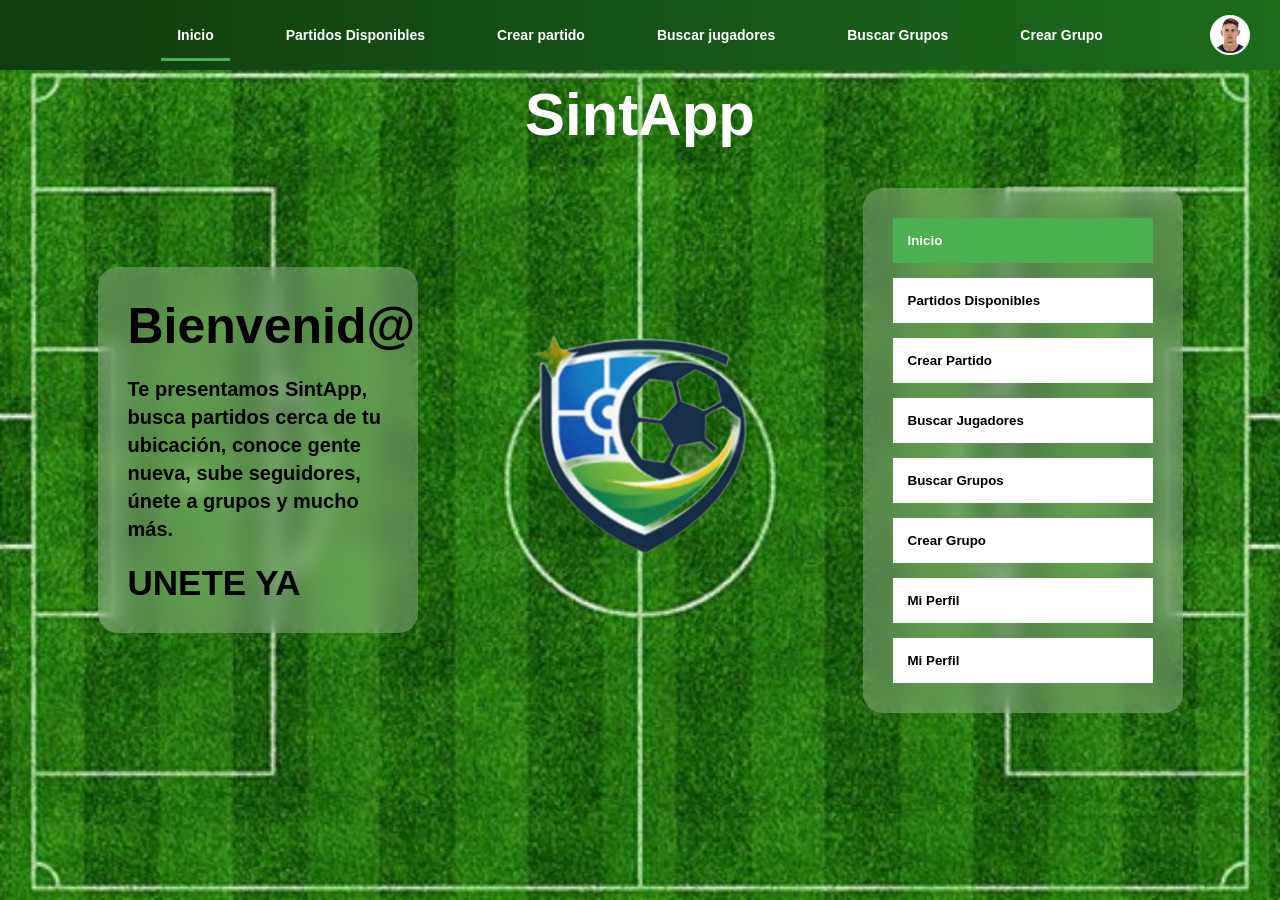
<file: frontend/index.html>
<!DOCTYPE html>
<html lang="es">

<head>
  <meta charset="UTF-8">
  <meta name="viewport" content="width=device-width, initial-scale=1.0">

  <title>SintApp Inicio</title>

  <link rel="stylesheet" href="./css/styles.css">
</head>

<body>

<nav class="navbar">
  <a href="index.html" class="active">Inicio</a>
  <a href="partidos.html">Partidos Disponibles</a>
  <a href="crearPartido.html">Crear partido</a>
  <a href="jugadores.html">Buscar jugadores</a>
  <a href="grupos.html">Buscar Grupos</a>
  <a href="crearGrupo.html">Crear Grupo</a>

  <div class="profile-circle" onclick="window.location.href='perfil.html'">
    <img src="./assets/james.png">
  </div>
</nav>

  <!-- TITULO -->

  <h1 class="title">
    SintApp
  </h1>

  <!-- CONTENIDO -->

  <div class="home-container">

    <!-- INFO -->

    <div class="info-box">

      <h1>Bienvenid@</h1>

      <p>

        Te presentamos SintApp, busca partidos cerca de tu ubicación,
        conoce gente nueva, sube seguidores, únete a grupos y mucho más.

      </p>

      <h2>UNETE YA</h2>

    </div>

    <!-- LOGO -->

    <div class="center-logo">

      <img src="./assets/logo.png" alt="logo">

    </div>

    <!-- MENU -->

    <div class="menu-box">

      <button>Inicio</button>

      <button onclick="window.location.href='partidos.html'"> Partidos Disponibles </button>

      <button>Crear Partido</button>

      <button>Buscar Jugadores</button>

      <button>Buscar Grupos</button>

      <button>Crear Grupo</button>

      <button>Mi Perfil</button>
      <button onclick="window.location.href='perfil.html'">
  Mi Perfil
</button>

    </div>

  </div>

  <script src="./js/app.js"></script>

</body>
</html>
</file>
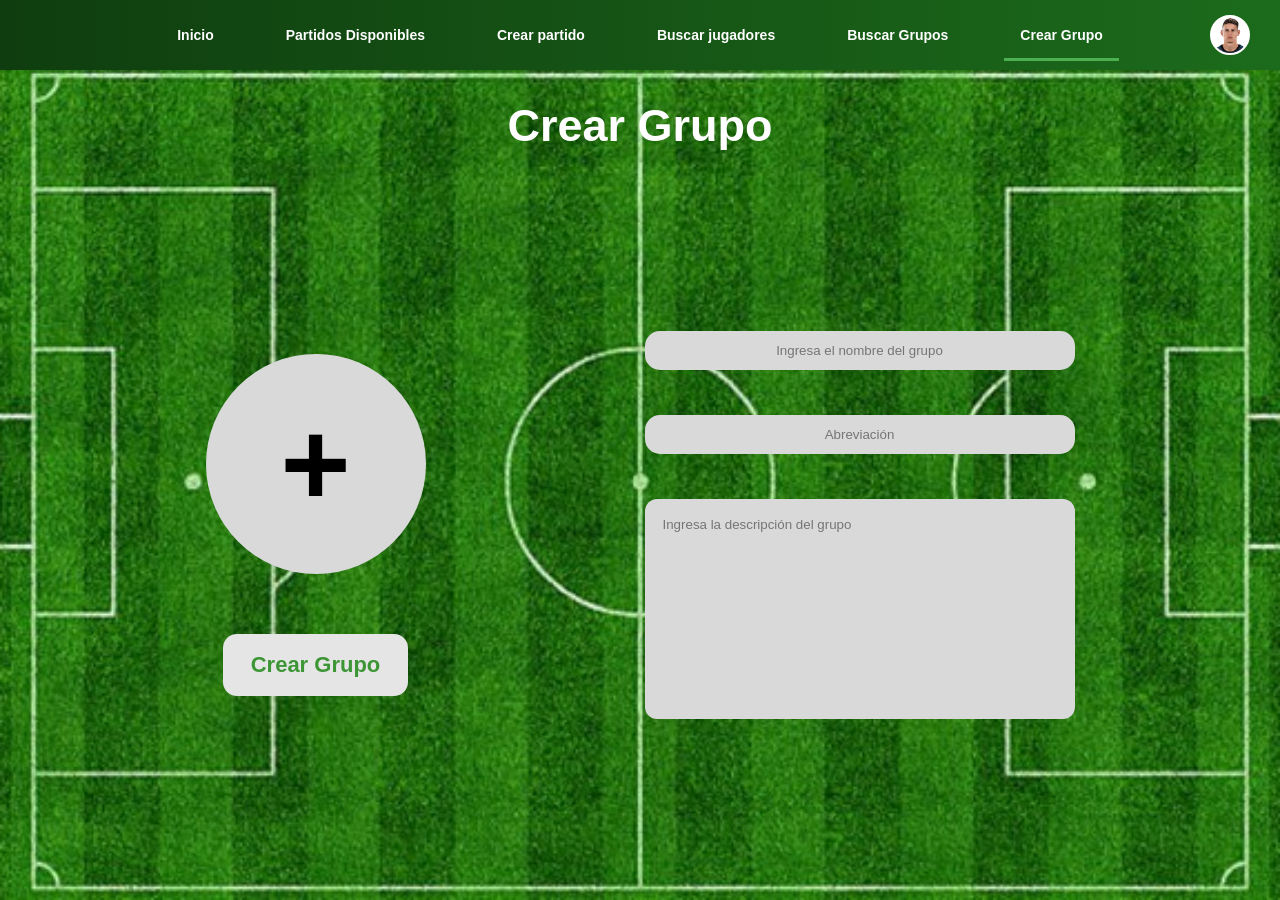
<file: frontend/crearGrupo.html>
<!DOCTYPE html>
<html lang="es">
<head>
  <meta charset="UTF-8">
  <title>Crear Grupo</title>
  <link rel="stylesheet" href="./css/styles.css">
</head>
<body>

<nav class="navbar">
  <a href="index.html">Inicio</a>
  <a href="partidos.html">Partidos Disponibles</a>
  <a href="crearPartido.html">Crear partido</a>
  <a href="jugadores.html">Buscar jugadores</a>
  <a href="grupos.html">Buscar Grupos</a>
  <a href="crearGrupo.html" class="active">Crear Grupo</a>

  <div class="profile-circle" onclick="window.location.href='perfil.html'">
    <img src="./assets/james.png">
  </div>
</nav>

<h1 class="crear-grupo-title">Crear Grupo</h1>

<section class="crear-grupo-container">

  <div class="crear-grupo-left">
    <label for="imagenGrupo" class="upload-circle">
      +
    </label>

    <input type="file" id="imagenGrupo" accept="image/*" hidden>

    <button class="crear-grupo-btn" onclick="crearGrupo()">
      Crear Grupo
    </button>
  </div>

  <div class="crear-grupo-right">
    <input id="nombreGrupo" type="text" placeholder="Ingresa el nombre del grupo">

    <input id="abreviacionGrupo" type="text" placeholder="Abreviación">

    <textarea id="descripcionGrupo" placeholder="Ingresa la descripción del grupo"></textarea>
  </div>

</section>

<script src="./js/crearGrupo.js"></script>
</body>
</html>
</file>
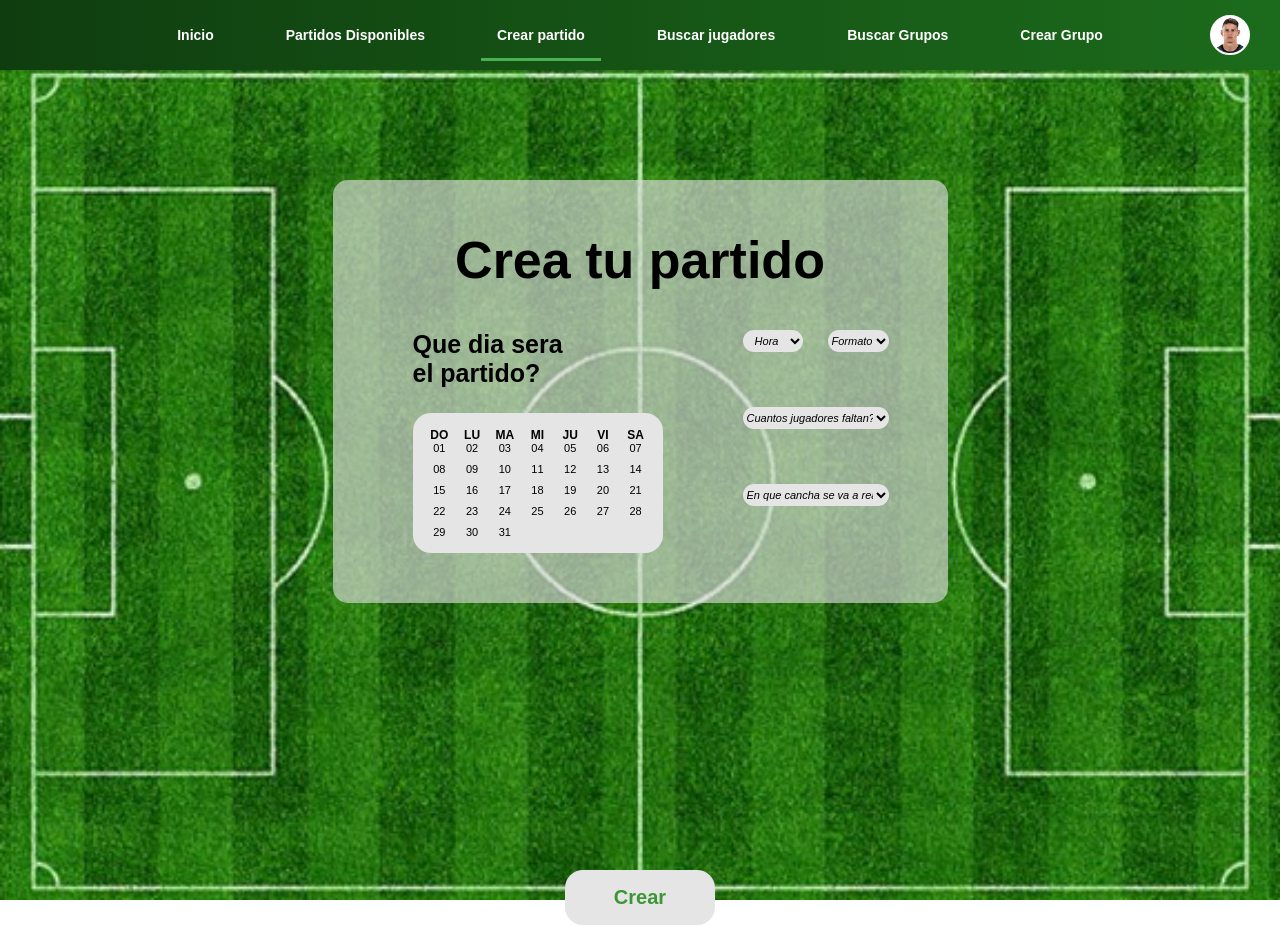
<file: frontend/crearPartido.html>
<!DOCTYPE html>
<html lang="es">
<head>
  <meta charset="UTF-8">
  <title>Crear Partido</title>
  <link rel="stylesheet" href="./css/styles.css">
</head>
<body class="crear-partido-body">

<nav class="navbar">
  <a href="index.html">Inicio</a>
  <a href="partidos.html">Partidos Disponibles</a>
  <a href="crearPartido.html" class="active">Crear partido</a>
  <a href="jugadores.html">Buscar jugadores</a>
  <a href="grupos.html">Buscar Grupos</a>
  <a href="crearGrupo.html">Crear Grupo</a>

  <div class="profile-circle" onclick="window.location.href='perfil.html'">
    <img src="./assets/james.png">
  </div>
</nav>

<main class="crear-partido-page">

  <section class="crear-partido-box">
    <h1>Crea tu partido</h1>

    <div class="crear-partido-content">

      <!-- IZQUIERDA -->
      <div class="calendario-box">
        <h2>Que dia sera<br>el partido?</h2>

        <div class="calendar">
          <div class="days">
            <strong>DO</strong><strong>LU</strong><strong>MA</strong>
            <strong>MI</strong><strong>JU</strong><strong>VI</strong><strong>SA</strong>
          </div>

          <div id="calendarDays" class="calendar-days"></div>
        </div>
      </div>

      <!-- DERECHA -->
      <div class="form-partido">
        <select id="hora">
          <option value="">Hora</option>
          <option>6:00 am</option>
          <option>6:15 am</option>
          <option>6:30 am</option>
          <option>6:45 am</option>
          <option>7:00 am</option>
        </select>

        <select id="formato">
          <option value="">Formato</option>
          <option>5 vs 5</option>
          <option>6 vs 6</option>
          <option>7 vs 7</option>
        </select>

        <select id="jugadoresFaltan" class="select-wide">
          <option value="">Cuantos jugadores faltan?</option>
          <option>1</option>
          <option>2</option>
          <option>3</option>
          <option>4</option>
          <option>5</option>
          <option>6</option>
        </select>

        <select id="cancha" class="select-wide">
          <option value="">En que cancha se va a realizar</option>
          <option>Camp Nou</option>
          <option>Olímpico</option>
          <option>Palmas</option>
        </select>
      </div>

    </div>

    <button class="crear-partido-btn" onclick="crearPartido()">Crear</button>

  </section>

</main>

<script src="./js/crearPartido.js"></script>
</body>
</html>
</file>
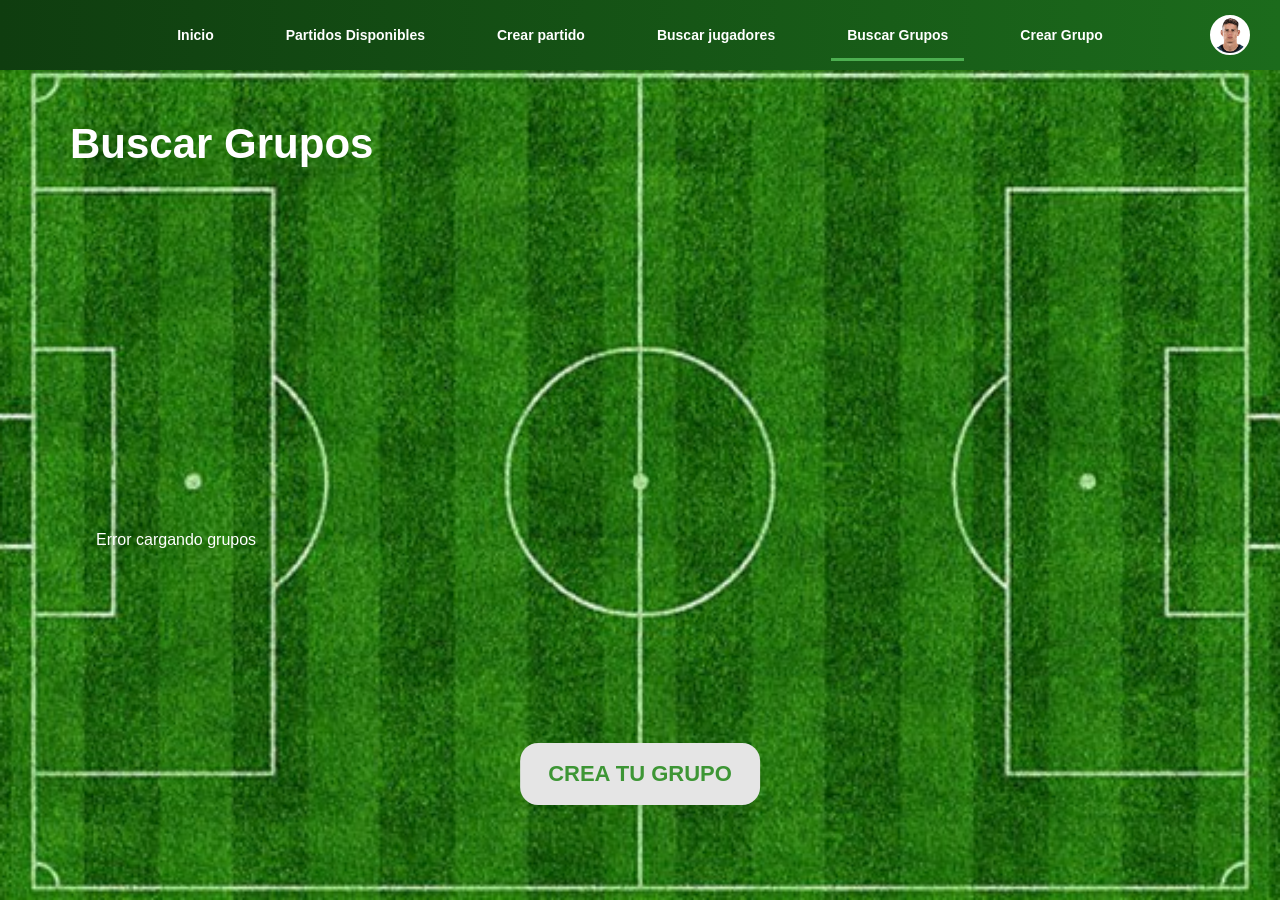
<file: frontend/grupos.html>
<!DOCTYPE html>
<html lang="es">
<head>
  <meta charset="UTF-8">
  <title>Buscar Grupos</title>
  <link rel="stylesheet" href="./css/styles.css">
</head>
<body>

<nav class="navbar">
  <a href="index.html">Inicio</a>
  <a href="partidos.html">Partidos Disponibles</a>
  <a href="crearPartido.html">Crear partido</a>
  <a href="jugadores.html">Buscar jugadores</a>
  <a href="grupos.html" class="active">Buscar Grupos</a>
  <a href="crearGrupo.html">Crear Grupo</a>

  <div class="profile-circle" onclick="window.location.href='perfil.html'">
    <img src="./assets/james.png">
  </div>
</nav>
    

<h1 class="groups-title">Buscar Grupos</h1>

<section id="groupsContainer" class="groups-container"></section>

<button class="create-group-big" onclick="window.location.href='crearGrupo.html'">
  CREA TU GRUPO
</button>

<script src="./js/grupos.js"></script>
</body>
</html>
</file>
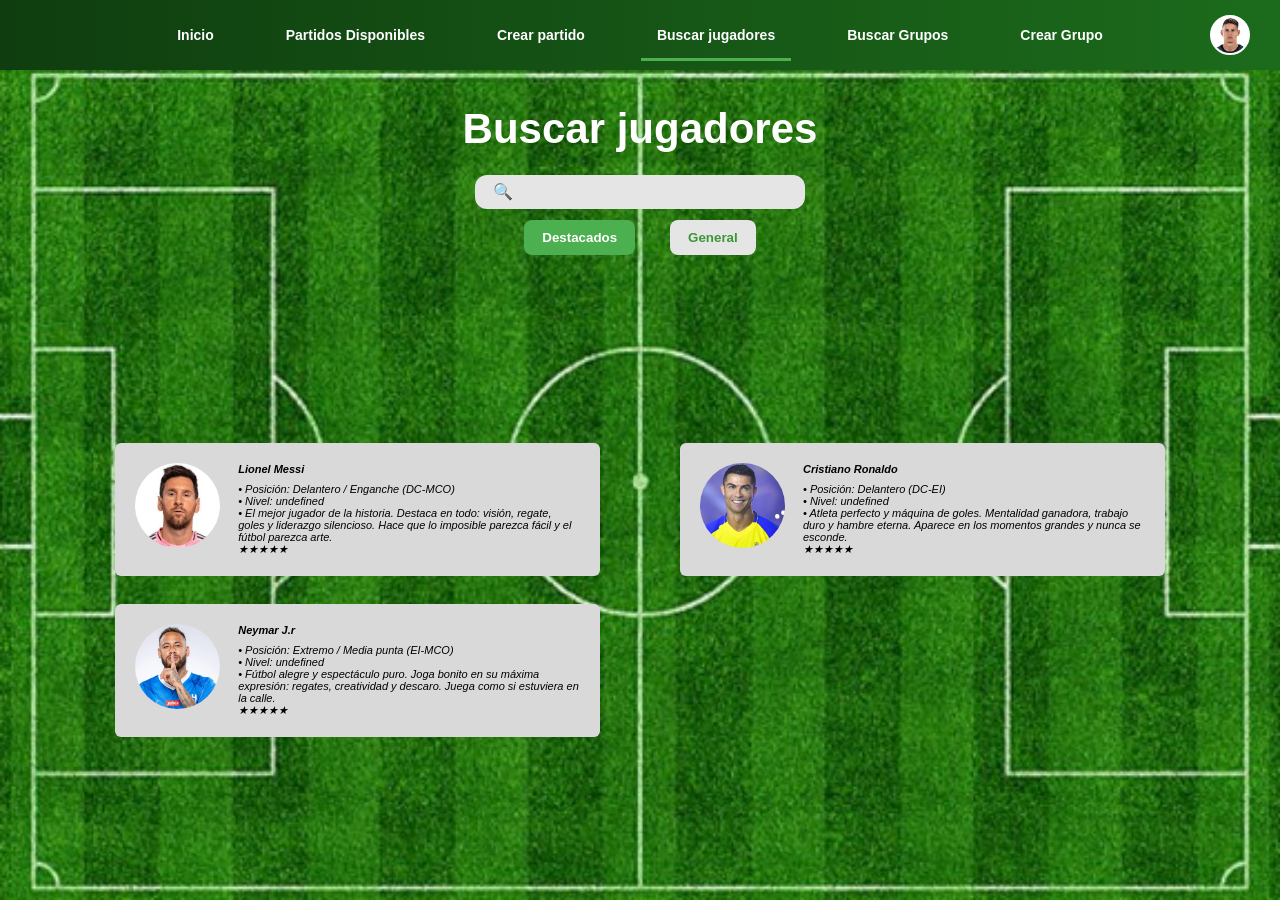
<file: frontend/jugadores.html>
<!DOCTYPE html>
<html lang="es">
<head>
  <meta charset="UTF-8">
  <title>Buscar jugadores</title>
  <link rel="stylesheet" href="./css/styles.css">
</head>
<body>

<nav class="navbar">
  <a href="index.html">Inicio</a>
  <a href="partidos.html">Partidos Disponibles</a>
  <a href="crearPartido.html">Crear partido</a>
  <a href="jugadores.html" class="active">Buscar jugadores</a>
  <a href="grupos.html">Buscar Grupos</a>
  <a href="crearGrupo.html">Crear Grupo</a>

  <div class="profile-circle" onclick="window.location.href='perfil.html'">
    <img src="./assets/james.png">
  </div>
</nav>

<h1 class="players-title">Buscar jugadores</h1>

<input id="searchInput" class="players-search" placeholder="🔍">

<div class="players-tabs">
  <button id="destacadosBtn" class="active-tab">Destacados</button>
  <button id="generalBtn">General</button>
</div>

<section id="playersContainer" class="players-container"></section>

<script src="./js/jugadores.js"></script>
</body>
</html>
</file>
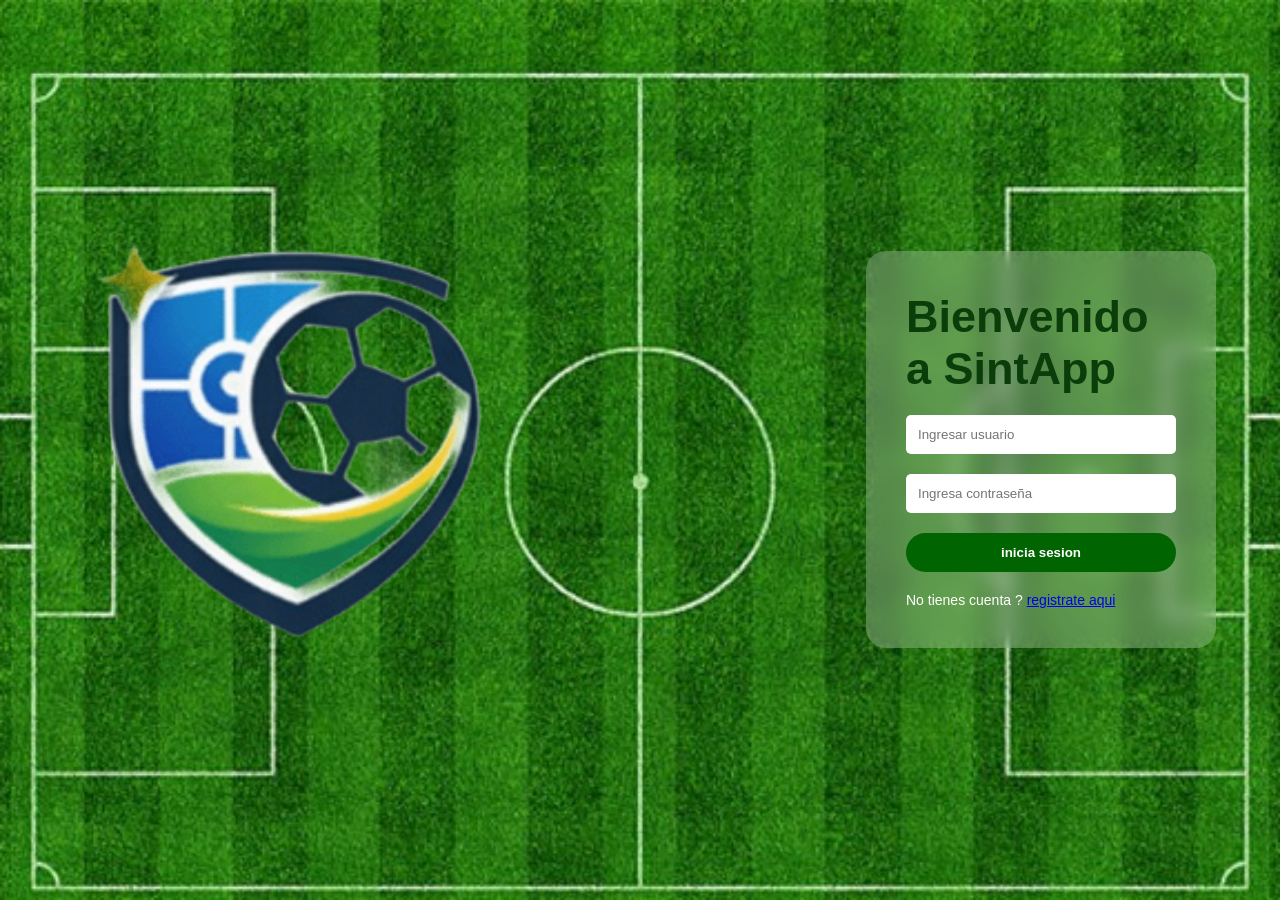
<file: frontend/login.html>
<!DOCTYPE html>
<html lang="es">

<head>
  <meta charset="UTF-8">
  <meta name="viewport" content="width=device-width, initial-scale=1.0">

  <title>SintApp Login</title>

  <link rel="stylesheet" href="./css/styles.css">
</head>

<body>

  <div class="container">

    <!-- LOGO -->
    <div class="logo-section">
      <img src="./assets/logo.png" alt="logo">
    </div>

    <!-- LOGIN -->
    <div class="login-box">

      <h1>Bienvenido <br> a SintApp</h1>

      <input
        type="email"
        id="email"
        placeholder="Ingresar usuario"
      >

      <input
        type="password"
        id="password"
        placeholder="Ingresa contraseña"
      >

      <button onclick="login()">
        inicia sesion
      </button>

      <p>
        No tienes cuenta ?
        <a href="signup.html">
          registrate aqui
        </a>
      </p>

    </div>

  </div>

  <script src="./js/login.js"></script>

</body>
</html>
</file>
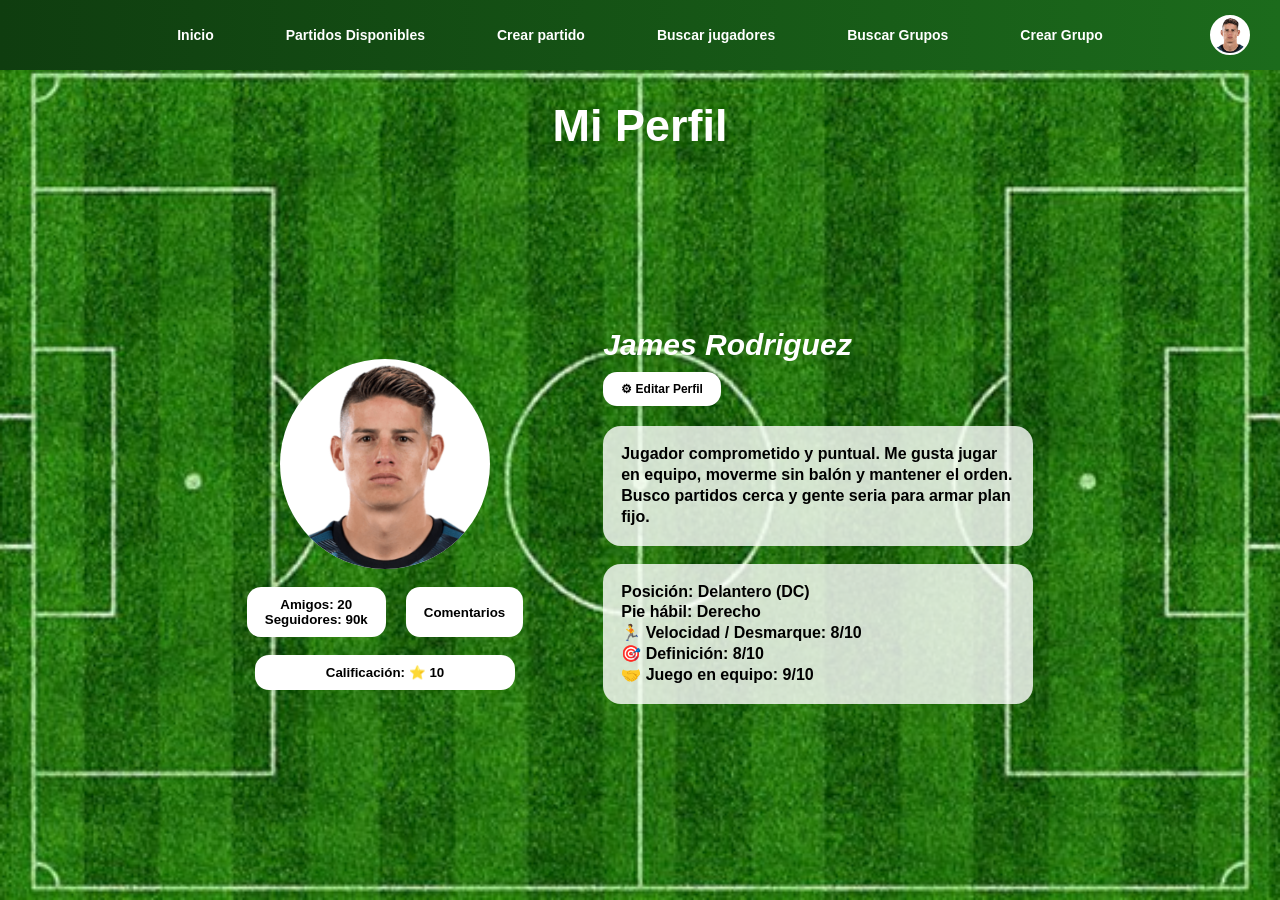
<file: frontend/perfil.html>
<!DOCTYPE html>
<html lang="es">
<head>
  <meta charset="UTF-8">
  <title>Mi Perfil</title>
  <link rel="stylesheet" href="./css/styles.css">
</head>
<body>

<nav class="navbar">
  <a href="index.html">Inicio</a>
  <a href="partidos.html">Partidos Disponibles</a>
  <a href="crearPartido.html">Crear partido</a>
  <a href="jugadores.html">Buscar jugadores</a>
  <a href="grupos.html">Buscar Grupos</a>
  <a href="crearGrupo.html">Crear Grupo</a>

  <div class="profile-circle active-profile">
    <img src="./assets/james.png">
  </div>
</nav>

<h1 class="profile-title">Mi Perfil</h1>

<section class="perfil-container">

  <div class="perfil-left">
    <img class="perfil-img" src="./assets/james.png" alt="perfil">

    <div class="perfil-stats">
      <button>Amigos: 20<br>Seguidores: 90k</button>
      <button onclick="window.location.href='comentarios.html'">Comentarios</button>
    </div>

    <button class="rating">Calificación: ⭐ 10</button>
  </div>

  <div class="perfil-right">
    <h2>James Rodriguez</h2>

    <button class="edit-btn">⚙ Editar Perfil</button>

    <div class="perfil-card">
      Jugador comprometido y puntual. Me gusta jugar en equipo,
      moverme sin balón y mantener el orden. Busco partidos cerca
      y gente seria para armar plan fijo.
    </div>

    <div class="perfil-card">
      <p>Posición: Delantero (DC)</p>
      <p>Pie hábil: Derecho</p>
      <p>🏃 Velocidad / Desmarque: 8/10</p>
      <p>🎯 Definición: 8/10</p>
      <p>🤝 Juego en equipo: 9/10</p>
    </div>
  </div>

</section>

</body>
</html>
</file>
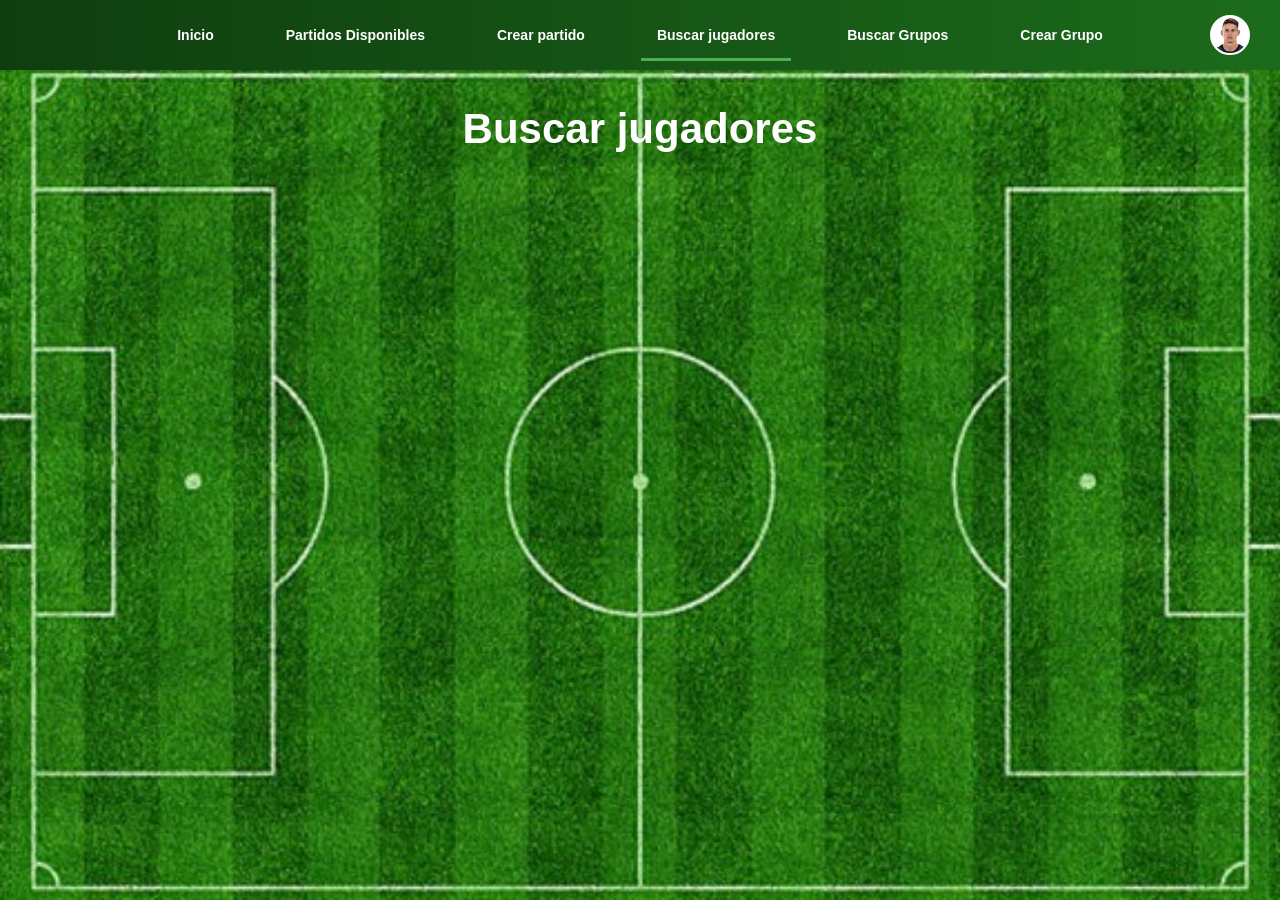
<file: frontend/perfilJugador.html>
<!DOCTYPE html>
<html lang="es">
<head>
  <meta charset="UTF-8">
  <title>Perfil Jugador</title>
  <link rel="stylesheet" href="./css/styles.css">
</head>
<body>

<nav class="navbar">
  <a href="index.html">Inicio</a>
  <a href="partidos.html">Partidos Disponibles</a>
  <a href="crearPartido.html">Crear partido</a>
  <a href="jugadores.html" class="active">Buscar jugadores</a>
  <a href="grupos.html">Buscar Grupos</a>
  <a href="crearGrupo.html">Crear Grupo</a>

  <div class="profile-circle" onclick="window.location.href='perfil.html'">
    <img src="./assets/james.png">
  </div>
</nav>
<h1 class="players-title">Buscar jugadores</h1>

<section id="perfilJugador" class="perfil-jugador-page"></section>

<script>
const jugador = JSON.parse(localStorage.getItem("jugadorSeleccionado"));

document.getElementById("perfilJugador").innerHTML = `
  <div class="perfil-jugador-left">
    <img src="./assets/${jugador.imagen}" class="perfil-jugador-img">

    <button class="volver-player" onclick="window.location.href='jugadores.html'">VOLVER</button>

    <div class="perfil-mini-boxes">
      <div>Amigos: ${jugador.amigos || 0}<br>Seguidores: ${jugador.seguidores || 0}</div>
      <div>Comentarios</div>
    </div>

    <div class="perfil-rating">Calificación: ⭐ ${jugador.calificacion}</div>
  </div>

  <div class="perfil-jugador-right">
    <h2>${jugador.nombre}</h2>
    <button class="seguir-btn">Seguir</button>

    <div class="perfil-text-box">${jugador.descripcion}</div>

    <div class="perfil-text-box">
      Posición: ${jugador.posicion}<br>
      ${jugador.stats}
    </div>
  </div>
`;
</script>

</body>
</html>
</file>
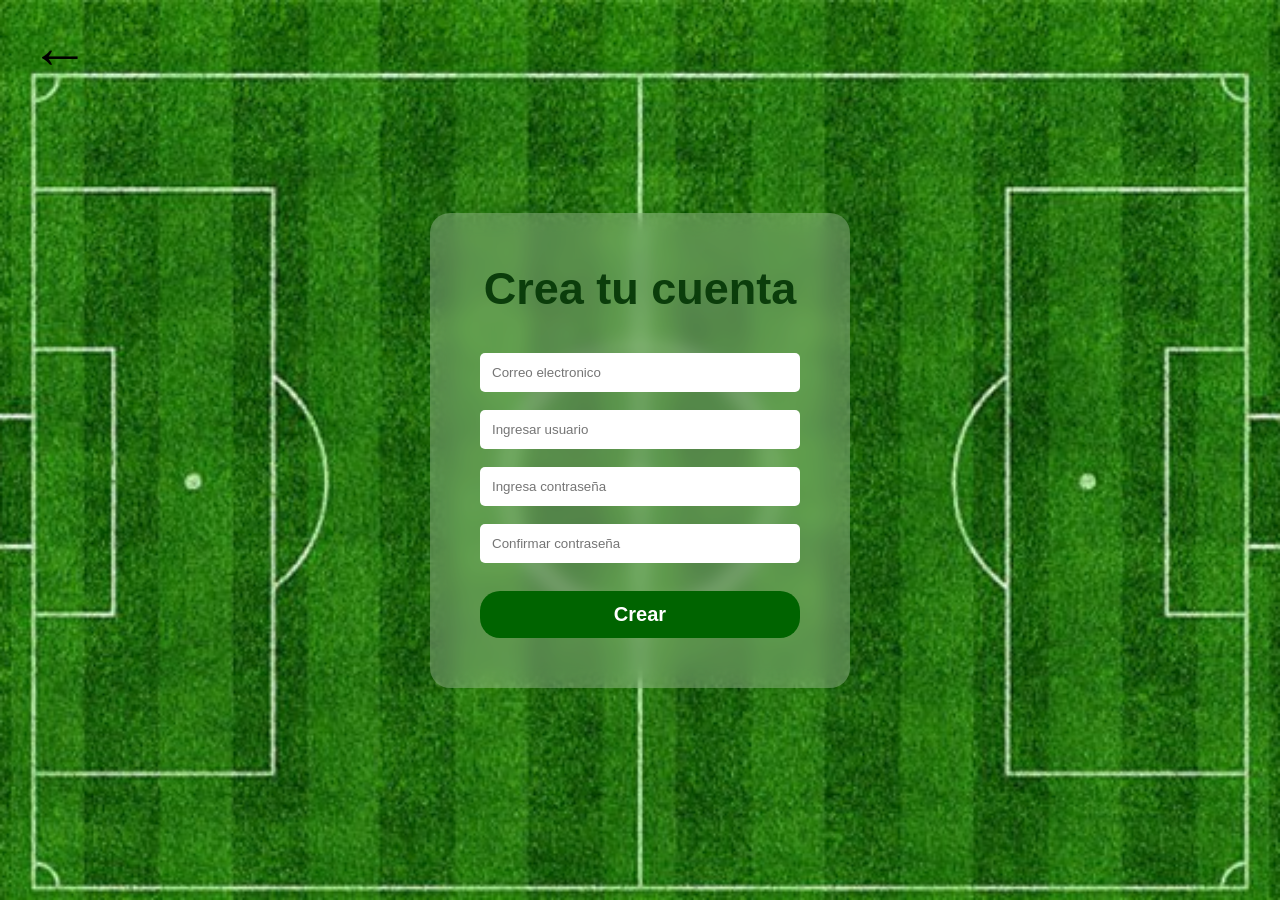
<file: frontend/signup.html>
<!DOCTYPE html>
<html lang="es">

<head>
  <meta charset="UTF-8">
  <meta name="viewport" content="width=device-width, initial-scale=1.0">

  <title>Sign Up</title>

  <link rel="stylesheet" href="./css/styles.css">
</head>

<body>

  <!-- BOTON VOLVER -->
  <a href="login.html" class="back-button">
    ←
  </a>

  <div class="signup-container">

    <div class="signup-box">

      <h1>Crea tu cuenta</h1>

      <input
        type="email"
        id="email"
        placeholder="Correo electronico"
      >

      <input
        type="text"
        id="username"
        placeholder="Ingresar usuario"
      >

      <input
        type="password"
        id="password"
        placeholder="Ingresa contraseña"
      >

      <input
        type="password"
        id="confirmPassword"
        placeholder="Confirmar contraseña"
      >

      <button onclick="signup()">
        Crear
      </button>

    </div>

  </div>

  <script src="./js/signup.js"></script>

</body>
</html>
</file>
<file: frontend/css/styles.css>
*{
  margin:0;
  padding:0;
  box-sizing:border-box;
  font-family:Arial;
}

body{

  height:100vh;

  background-image:url('../assets/campo.jpg');
  background-size:cover;
  background-position:center;

  display:flex;
  justify-content:center;
  align-items:center;
}

.container{

  width:90%;

  display:flex;
  justify-content:space-between;
  align-items:center;
}

.logo-section img{
  width:450px;
}

.login-box{

  width:350px;

  padding:40px;

  border-radius:20px;

  background:rgba(255,255,255,0.25);

  backdrop-filter:blur(10px);

  display:flex;
  flex-direction:column;

  gap:20px;
}

.login-box h1{

  color:#0b3d0b;

  font-size:45px;
}

.login-box input{

  padding:12px;

  border:none;

  border-radius:5px;
}

.login-box button{

  padding:12px;

  border:none;

  border-radius:20px;

  background:#006400;

  color:white;

  cursor:pointer;

  font-weight:bold;
}

.login-box button:hover{

  background:#008000;
}

.login-box p{

  font-size:14px;
  color:white;
}
/* SIGNUP */

.signup-container{

  width:100%;

  display:flex;
  justify-content:center;
  align-items:center;
}

.signup-box{

  width:420px;

  padding:50px;

  border-radius:20px;

  background:rgba(255,255,255,0.25);

  backdrop-filter:blur(10px);

  display:flex;
  flex-direction:column;

  gap:18px;
}

.signup-box h1{

  text-align:center;

  color:#0b3d0b;

  font-size:45px;

  margin-bottom:20px;
}

.signup-box input{

  padding:12px;

  border:none;

  border-radius:5px;
}

.signup-box button{

  margin-top:10px;

  padding:12px;

  border:none;

  border-radius:20px;

  background:#006400;

  color:white;

  cursor:pointer;

  font-size:20px;

  font-weight:bold;
}

.signup-box button:hover{

  background:#008000;
}

/* BOTON VOLVER */

.back-button{

  position:absolute;

  top:20px;
  left:30px;

  font-size:60px;

  text-decoration:none;

  color:black;

  font-weight:bold;
}
/* NAVBAR */

.navbar{

  width:95%;

  position:absolute;

  top:20px;

  display:flex;
  justify-content:center;
  align-items:center;

  gap:30px;

  padding:15px;

  background:rgba(0,50,0,0.6);
}

.navbar a{

  color:white;

  text-decoration:none;

  font-size:14px;

  font-weight:bold;
}

.profile-circle{

  width:35px;
  height:35px;

  border-radius:50%;

  background:white;

  position:absolute;

  right:20px;
}

/* TITULO */

.title{

  position:absolute;

  top:80px;

  color:white;

  font-size:60px;
}

/* HOME */

.home-container{

  width:100%;

  display:flex;

  justify-content:space-evenly;

  align-items:center;
}

/* INFO BOX */

.info-box{

  width:320px;

  padding:30px;

  border-radius:20px;

  background:rgba(255,255,255,0.25);

  backdrop-filter:blur(10px);
}

.info-box h1{

  font-size:50px;

  margin-bottom:20px;
}

.info-box p{

  font-size:20px;

  font-weight:bold;

  line-height:1.4;
}

.info-box h2{

  margin-top:20px;

  font-size:35px;
}

/* LOGO */

.center-logo img{

  width:250px;
}

/* MENU */

.menu-box{

  width:320px;

  padding:30px;

  border-radius:20px;

  background:rgba(255,255,255,0.25);

  backdrop-filter:blur(10px);

  display:flex;
  flex-direction:column;

  gap:15px;
}

.menu-box button{

  padding:15px;

  border:none;

  background:white;

  cursor:pointer;

  font-weight:bold;

  text-align:left;
}

.menu-box button:first-child{

  background:#4CAF50;

  color:white;
}
/* MATCHES */
* {
  margin: 0;
  padding: 0;
  box-sizing: border-box;
}

body {
  font-family: Arial, sans-serif;
  background-color: #f0f0f0;
}

/* NAVBAR */
.navbar {
  background-color: #1a1a2e;
  padding: 1rem;
  display: flex;
  gap: 1.5rem;
  justify-content: center;
  flex-wrap: wrap;
}

.navbar a {
  color: white;
  text-decoration: none;
  font-weight: bold;
  padding: 0.5rem 1rem;
}

.navbar a:hover {
  background-color: #e94560;
  border-radius: 5px;
}

/* RESPONSIVE */

@media(max-width:1200px){

  .matches-grid{

    grid-template-columns:repeat(2,1fr);
  }
}

@media(max-width:700px){

  .matches-grid{

    grid-template-columns:1fr;
  }

  .matches-title{

    font-size:45px;
  }
}

/* perfil */

.profile-title{
  position:absolute;
  top:100px;
  width:100%;
  text-align:center;
  color:white;
  font-size:45px;
}

.perfil-container{
  width:80%;
  margin:150px auto 0;
  display:flex;
  justify-content:center;
  align-items:center;
  gap:80px;
}

.perfil-left{
  display:flex;
  flex-direction:column;
  align-items:center;
  gap:18px;
}

.perfil-img{
  width:210px;
  height:210px;
  border-radius:50%;
  object-fit:cover;
  background:white;
}

.perfil-stats{
  display:flex;
  gap:20px;
}

.perfil-stats button,
.rating,
.edit-btn{
  border:none;
  border-radius:14px;
  padding:10px 18px;
  background:white;
  font-weight:bold;
  cursor:pointer;
}

.rating{
  width:260px;
}

.perfil-right{
  width:430px;
  color:white;
}

.perfil-right h2{
  font-size:30px;
  font-style:italic;
  margin-bottom:10px;
}

.edit-btn{
  margin-bottom:20px;
  font-size:12px;
}

.perfil-card{
  background:rgba(255,255,255,0.8);
  color:black;
  padding:18px;
  border-radius:18px;
  margin-bottom:18px;
  font-weight:bold;
  line-height:1.3;
}

/* PARTIDOS DISPONIBLES */

.matches-title{
  position:absolute;
  top:95px;
  width:100%;
  text-align:center;
  color:white;
  font-size:44px;
  line-height:1.1;
  font-weight:bold;
}

.tabs{
  position:absolute;
  top:230px;
  width:100%;
  display:flex;
  justify-content:center;
  gap:35px;
}

.tabs button{
  padding:13px 32px;
  border:none;
  border-radius:8px;
  background:#e5e5e5;
  color:#3d9635;
  font-size:16px;
  font-weight:bold;
  cursor:pointer;
}

.tabs .active-tab{
  background:#4caf50;
  color:white;
}

.matches-grid{
  width:78%;
  margin:285px auto 0;
  display:grid;
  grid-template-columns:repeat(4, 180px);
  justify-content:center;
  gap:28px 42px;
}

.match-card{
  width:180px;
  height:170px;
  padding:14px;
  border-radius:12px;
  background:rgba(255,255,255,0.45);
  backdrop-filter:blur(7px);
  color:black;
  font-weight:bold;
}

.match-card h2{
  font-size:17px;
  letter-spacing:5px;
  margin-bottom:10px;
}

.match-card p{
  font-size:10px;
  margin-bottom:10px;
}

.location-button{
  width:130px;
  height:38px;
  margin-top:4px;
  border:none;
  border-radius:8px;
  background:#e8e8e8;
  font-size:25px;
  cursor:pointer;
}

.active-link{
  border-bottom:4px solid #69c36d;
  padding-bottom:8px;
}


/* grupos */

.groups-title{
  position:absolute;
  top:120px;
  left:70px;
  color:white;
  font-size:42px;
}

.groups-container{
  width:85%;
  margin:180px auto 0;
  display:grid;
  grid-template-columns:repeat(3, 1fr);
  gap:35px;
}

.group-card{
  background:#d9d9d9;
  border-radius:8px;
  padding:18px;
  height:220px;
  position:relative;
  font-weight:bold;
  cursor:pointer;
}

.group-icon{
  width:45px;
  height:45px;
  background:#999;
  border-radius:50%;
  margin-bottom:8px;
}

.group-card h3{
  position:absolute;
  top:18px;
  left:80px;
  font-size:14px;
}

.group-card small{
  display:block;
  color:#555;
  margin-bottom:10px;
}

.group-card p{
  font-size:14px;
}

.group-card button{
  position:absolute;
  bottom:15px;
  left:35px;
  right:35px;
  padding:10px;
  border:none;
  border-radius:10px;
  background:#3d9635;
  color:white;
  font-weight:bold;
}

.create-group-big{
  position:absolute;
  bottom:95px;
  left:50%;
  transform:translateX(-50%);
  padding:18px 28px;
  border:none;
  border-radius:18px;
  background:#e5e5e5;
  color:#3d9635;
  font-size:22px;
  font-weight:bold;
  cursor:pointer;
}

.next-match{
  margin:110px auto 25px;
  width:320px;
  background:#e5e5e5;
  padding:18px;
  border-radius:25px;
  text-align:center;
  font-weight:bold;
}

.group-detail-box{
  width:380px;
  height:330px;
  background:#d9d9d9;
  border-radius:18px;
  margin:0 auto;
  padding:35px;
}

.comment-line{
  height:25px;
  background:#e8dddd;
  border-radius:20px;
  margin-bottom:22px;
}

.volver-btn{
  display:block;
  margin:25px auto;
  width:230px;
  padding:15px;
  border:none;
  border-radius:18px;
  background:#e5e5e5;
  font-weight:bold;
  letter-spacing:5px;
}

.group-img{
  width:45px;
  height:45px;
  border-radius:50%;
  object-fit:cover;
  margin-bottom:8px;
}

/* crear grupo */

.crear-grupo-title{
  position:absolute;
  top:100px;
  width:100%;
  text-align:center;
  color:white;
  font-size:45px;
}

.crear-grupo-container{
  width:85%;
  margin:150px auto 0;
  display:flex;
  justify-content:space-around;
  align-items:center;
}

.crear-grupo-left{
  display:flex;
  flex-direction:column;
  align-items:center;
  gap:60px;
}

.upload-circle{
  width:220px;
  height:220px;
  border-radius:50%;
  background:#d9d9d9;
  display:flex;
  justify-content:center;
  align-items:center;
  font-size:120px;
  font-weight:bold;
  cursor:pointer;
}

.crear-grupo-btn{
  padding:18px 28px;
  border:none;
  border-radius:14px;
  background:#e5e5e5;
  color:#3d9635;
  font-size:22px;
  font-weight:bold;
  cursor:pointer;
}

.crear-grupo-right{
  display:flex;
  flex-direction:column;
  gap:45px;
}

.crear-grupo-right input{
  width:430px;
  padding:12px;
  border:none;
  border-radius:15px;
  background:#d9d9d9;
  text-align:center;
}

.crear-grupo-right textarea{
  width:430px;
  height:220px;
  padding:18px;
  border:none;
  border-radius:12px;
  background:#d9d9d9;
  resize:none;
}


/* jugadores */

.players-title{
  position:absolute;
  top:105px;
  width:100%;
  text-align:center;
  color:white;
  font-size:42px;
}

.players-search{
  position:absolute;
  top:175px;
  left:50%;
  transform:translateX(-50%);
  width:330px;
  padding:8px 18px;
  border:none;
  border-radius:12px;
  background:#e5e5e5;
  font-size:16px;
}

.players-tabs{
  position:absolute;
  top:220px;
  width:100%;
  display:flex;
  justify-content:center;
  gap:35px;
}

.players-tabs button{
  padding:10px 18px;
  border:none;
  border-radius:8px;
  background:#e5e5e5;
  color:#3d9635;
  font-weight:bold;
}

.players-tabs .active-tab{
  background:#4CAF50;
  color:white;
}

.players-container{
  width:82%;
  margin:280px auto 0;
  display:grid;
  grid-template-columns:repeat(2, 1fr);
  gap:28px 80px;
}

.player-general-card{
  background:#d9d9d9;
  border-radius:18px;
  padding:12px 20px;
  display:flex;
  align-items:center;
  gap:25px;
  font-size:20px;
  font-style:italic;
}

.player-general-img{
  width:60px;
  height:60px;
  border-radius:50%;
  object-fit:cover;
}

.player-featured-card{
  background:#d9d9d9;
  border-radius:6px;
  padding:20px;
  display:flex;
  gap:18px;
  font-size:11px;
  font-style:italic;
}

.player-featured-img{
  width:85px;
  height:85px;
  border-radius:50%;
  object-fit:cover;
}

.player-featured-card h4{
  margin-bottom:8px;
}


/* jugadores perfil */

.perfil-jugador-page{
  width:80%;
  margin:190px auto 0;
  display:flex;
  justify-content:center;
  gap:90px;
}

.perfil-jugador-img{
  width:230px;
  height:230px;
  border-radius:50%;
  object-fit:cover;
  background:white;
}

.perfil-jugador-left{
  display:flex;
  flex-direction:column;
  align-items:center;
  gap:15px;
}

.volver-player,
.perfil-rating,
.seguir-btn{
  border:none;
  border-radius:12px;
  background:#d9d9d9;
  padding:6px 35px;
  cursor:pointer;
}

.volver-player{
  width:220px;
  letter-spacing:6px;
}

.perfil-mini-boxes{
  display:flex;
  gap:20px;
}

.perfil-mini-boxes div{
  width:100px;
  height:60px;
  background:#d9d9d9;
  border-radius:15px;
  display:flex;
  justify-content:center;
  align-items:center;
  text-align:center;
  font-size:11px;
}

.perfil-rating{
  width:220px;
  font-size:12px;
}

.perfil-jugador-right{
  width:360px;
  color:white;
}

.perfil-jugador-right h2{
  font-size:28px;
  font-style:italic;
  margin-bottom:8px;
}

.seguir-btn{
  width:120px;
  padding:4px;
  margin-bottom:35px;
}

.perfil-text-box{
  background:#d9d9d9;
  color:black;
  border-radius:15px;
  padding:16px;
  margin-bottom:15px;
  font-size:16px;
}

.profile-circle{
  position:absolute;
  right:30px;
  width:40px;
  height:40px;
  border-radius:50%;
  overflow:hidden; /* 🔥 clave */
  cursor:pointer;
  border:2px solid white;
}

.profile-circle img{
  width:100%;
  height:100%;
  object-fit:cover;
}

.navbar{
  width:100%;
  height:70px;
  background:linear-gradient(to right, #0f3d0f, #1c6b1c);
  display:flex;
  align-items:center;
  justify-content:center;
  gap:40px;
  position:fixed;
  top:0;
  z-index:1000;
}

.navbar a{
  color:white;
  text-decoration:none;
  font-size:14px;
  position:relative;
}

/* línea verde */
.navbar a::after{
  content:"";
  position:absolute;
  bottom:-10px;
  left:0;
  width:0%;
  height:3px;
  background:#4CAF50;
  transition:0.3s;
}

/* hover */
.navbar a:hover::after{
  width:100%;
}

/* activo */
.navbar a.active::after{
  width:100%;
}

/* perfil */
.profile-circle{
  position:absolute;
  right:30px;
  width:40px;
  height:40px;
  border-radius:50%;
  overflow:hidden;
  cursor:pointer;
  border:2px solid white;
}

.profile-circle img{
  width:100%;
  height:100%;
  object-fit:cover;
}

/* crear partido */

.crear-partido-body{
  background:#1f1f1f;
  margin:0;
}

.crear-partido-body{
  margin:0;
  min-height:100vh;
  background:url("./assets/campo.jpg") center center / cover no-repeat;
}

.crear-partido-page{
  padding-top:90px;
}


.crear-partido-box{
  width:75%;        
  max-width:1100px;
  margin:60px auto;
  background:rgba(220,220,220,0.65);
  border-radius:15px;
  padding:50px 80px;    
}

.crear-partido-box h1{
  text-align:center;
  font-size:44px;
  color:black;
  margin:0 0 35px;
}

.crear-partido-content{
  display:flex;
  justify-content:space-between;
  align-items:flex-start;  
  gap:80px;              
}


.form-partido{
  width:380px; /* antes 300 */
  display:grid;
  grid-template-columns:1fr 1fr;
  gap:60px 30px;
}


.form-partido select{
  height:30px;       /* antes 22 */
  font-size:13px;    /* más legible */
  border-radius:15px;
}



.calendar{
  width:300px;  /* antes 250 */
  padding:20px;
}
.crear-partido-box h1{
  font-size:52px;
  margin-bottom:40px;
}
.calendario-box h2{
  color:black;
  font-size:25px;
  margin-bottom:25px;
}

.calendar{
  width:250px;
  background:#e5e5e5;
  border-radius:18px;
  padding:15px;
}

.days,
.calendar-days{
  display:grid;
  grid-template-columns:repeat(7, 1fr);
  gap:9px;
  text-align:center;
  font-size:12px;
}

.calendar-days button{
  border:none;
  background:transparent;
  cursor:pointer;
  font-size:11px;
}

.form-partido{
  width:330px;
  display:grid;
  grid-template-columns:1fr 1fr;
  gap:55px 25px;
}

.form-partido select{
  height:22px;
  border:none;
  border-radius:12px;
  background:#e5e5e5;
  font-style:italic;
  font-size:11px;
  text-align:center;
}

.select-wide{
  grid-column:1 / 3;
  width:100%;
}

.crear-partido-btn{
  position:absolute;
  bottom:-25px;
  left:50%;
  transform:translateX(-50%);
  width:150px;
  height:55px;
  border:none;
  border-radius:18px;
  background:#e5e5e5;
  color:#3d9635;
  font-size:20px;
  font-weight:bold;
  cursor:pointer;
}

.selected-day{
  background:#4CAF50 !important;
  color:white;
  border-radius:50%;
}

html, body{
  margin:0;
  min-height:100vh;
}

.crear-partido-body{
  margin:0;
  min-height:100vh;
  background:url("../assets/campo.jpg") center center / cover no-repeat !important;
}

.crear-partido-page{
  min-height:100vh;
  padding-top:120px;
  background:transparent !important;
}
</file>
